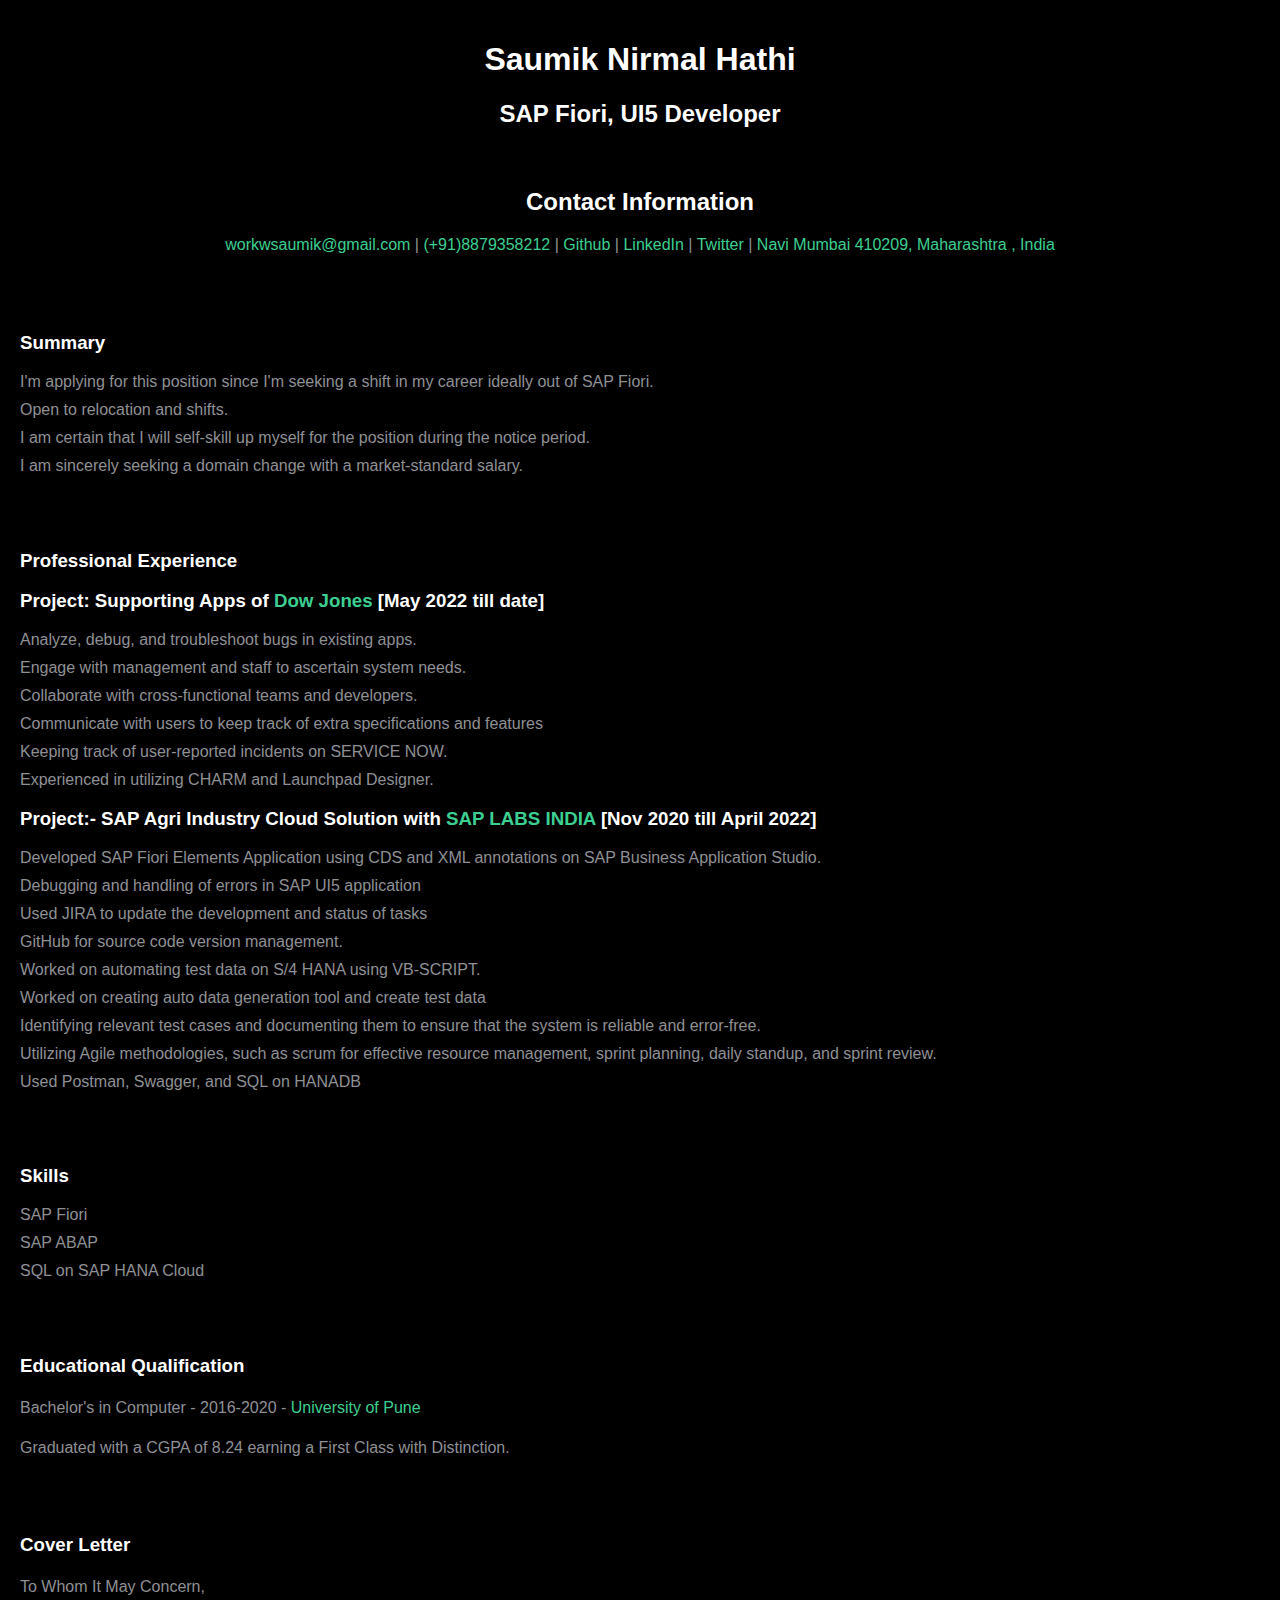
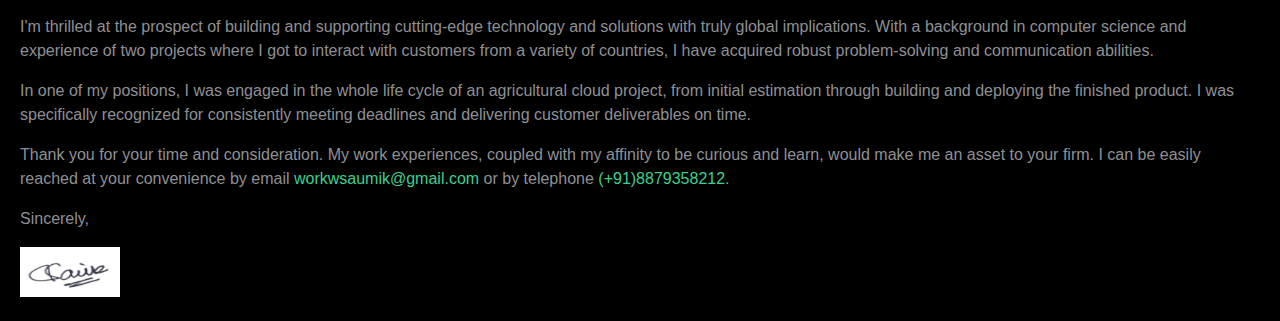
<file: index.html>
<!DOCTYPE html>
<html lang="en">

<head>
    <meta charset="UTF-8" />
    <meta name="viewport" content="width=device-width, initial-scale=1.0" />
    <title>Saumik Nirmal Hathi - SAP Fiori, UI5 Developer</title>
    <link rel="stylesheet" href="style.css">
</head>

<body>
    <header>
        <h1>Saumik Nirmal Hathi</h1>
        <h2>SAP Fiori, UI5 Developer</h2>
        <section>
            <h2>Contact Information</h2>
            <a href="mailto:workwsaumik@gmail.com" target="_blank" rel="noopener noreferrer">workwsaumik@gmail.com</a> |
            <a href="tel:+918879358212" target="_blank" rel="noopener noreferrer">(+91)8879358212</a> |
            <a href="https://github.com/workwithsaumik" target="_blank" rel="noopener noreferrer">Github</a> |
            <a href="https://www.linkedin.com/in/saumik-hathi-02n8152/" target="_blank"
                rel="noopener noreferrer">LinkedIn</a> |
            <a href="https://twitter.com/workwithsaumik" target="_blank" rel="noopener noreferrer">Twitter</a> |
            <a href="https://www.google.com/maps/place/Navi+Mumbai,+Maharashtra,+India/@19.016279,72.8683491,11z/data=!3m1!4b1!4m6!3m5!1s0x3be7b9f0b81f13ad:0x3c12f7681185f869!8m2!3d19.0330488!4d73.0296625!16zL20vMDNqejB6?entry=ttu"
                target="_blank" rel="noopener noreferrer">Navi Mumbai 410209, Maharashtra , India</a>
        </section>
    </header>
    <section>
        <h3>Summary</h3>
        <ul>
            <li>
                I'm applying for this position since I'm seeking a shift in my career
                ideally out of SAP Fiori.
            </li>
            <li>Open to relocation and shifts.</li>
            <li>
                I am certain that I will self-skill up myself for the position during
                the notice period.
            </li>
            <li>
                I am sincerely seeking a domain change with a market-standard salary.
            </li>
        </ul>
    </section>

    <section>
        <h3>Professional Experience</h3>
        <article>
            <h3>
                Project: Supporting Apps of
                <a href="https://www.dowjones.com/" target="_blank" rel="noopener noreferrer">Dow Jones</a> [May 2022
                till date]
            </h3>

            <ul>
                <li>Analyze, debug, and troubleshoot bugs in existing apps.</li>
                <li>Engage with management and staff to ascertain system needs.</li>
                <li>Collaborate with cross-functional teams and developers.</li>
                <li>
                    Communicate with users to keep track of extra specifications and
                    features
                </li>
                <li>Keeping track of user-reported incidents on SERVICE NOW.</li>
                <li>Experienced in utilizing CHARM and Launchpad Designer.</li>
            </ul>
        </article>
        <article>
            <h3>
                Project:- SAP Agri Industry Cloud Solution with
                <a href="https://www.sap.com/india/about/labs-india.html" target="_blank" rel="noopener noreferrer">SAP
                    LABS INDIA</a>
                [Nov 2020 till April 2022]
            </h3>
            <ul>
                <li>
                    Developed SAP Fiori Elements Application using CDS and XML
                    annotations on SAP Business Application Studio.
                </li>
                <li>Debugging and handling of errors in SAP UI5 application</li>
                <li>Used JIRA to update the development and status of tasks</li>
                <li>GitHub for source code version management.</li>
                <li>Worked on automating test data on S/4 HANA using VB-SCRIPT.</li>
                <li>
                    Worked on creating auto data generation tool and create test data
                </li>
                <li>
                    Identifying relevant test cases and documenting them to ensure that
                    the system is reliable and error-free.
                </li>
                <li>
                    Utilizing Agile methodologies, such as scrum for effective resource
                    management, sprint planning, daily standup, and sprint review.
                </li>
                <li>Used Postman, Swagger, and SQL on HANADB</li>
            </ul>
        </article>
    </section>

    <section>
        <h3>Skills</h3>
        <ul>
            <li>SAP Fiori</li>
            <li>SAP ABAP</li>
            <li>SQL on SAP HANA Cloud</li>
        </ul>
    </section>

    <section>
        <h3>Educational Qualification</h3>
        <p>Bachelor's in Computer - 2016-2020 - <a href="http://www.unipune.ac.in/" target="_blank"
                rel="noopener noreferrer">University of Pune</a></p>

        <p>
            Graduated with a CGPA of 8.24 earning a First Class with Distinction.
        </p>
    </section>

    <section>
        <h3>Cover Letter</h3>
        <p>To Whom It May Concern,</p>
        <p>
            I'm thrilled at the prospect of building and supporting cutting-edge
            technology and solutions with truly global implications. With a
            background in computer science and experience of two projects where I
            got to interact with customers from a variety of countries, I have
            acquired robust problem-solving and communication abilities.
        </p>
        <p>
            In one of my positions, I was engaged in the whole life cycle of an
            agricultural cloud project, from initial estimation through building and
            deploying the finished product. I was specifically recognized for
            consistently meeting deadlines and delivering customer deliverables on
            time.
        </p>
        <p>
            Thank you for your time and consideration. My work experiences, coupled
            with my affinity to be curious and learn, would make me an asset to your
            firm. I can be easily reached at your convenience by email
            <a href="mailto:workwsaumik@gmail.com" target="_blank" rel="noopener noreferrer">workwsaumik@gmail.com</a>
            or by telephone <a href="tel:+918879358212" target="_blank" rel="noopener noreferrer">(+91)8879358212</a>.
        </p>
        <p>Sincerely,</p>
        <img src="Signature@saumik.png" alt="Signature" width="100" height="50">
    </section>




</body>

</html>
</file>
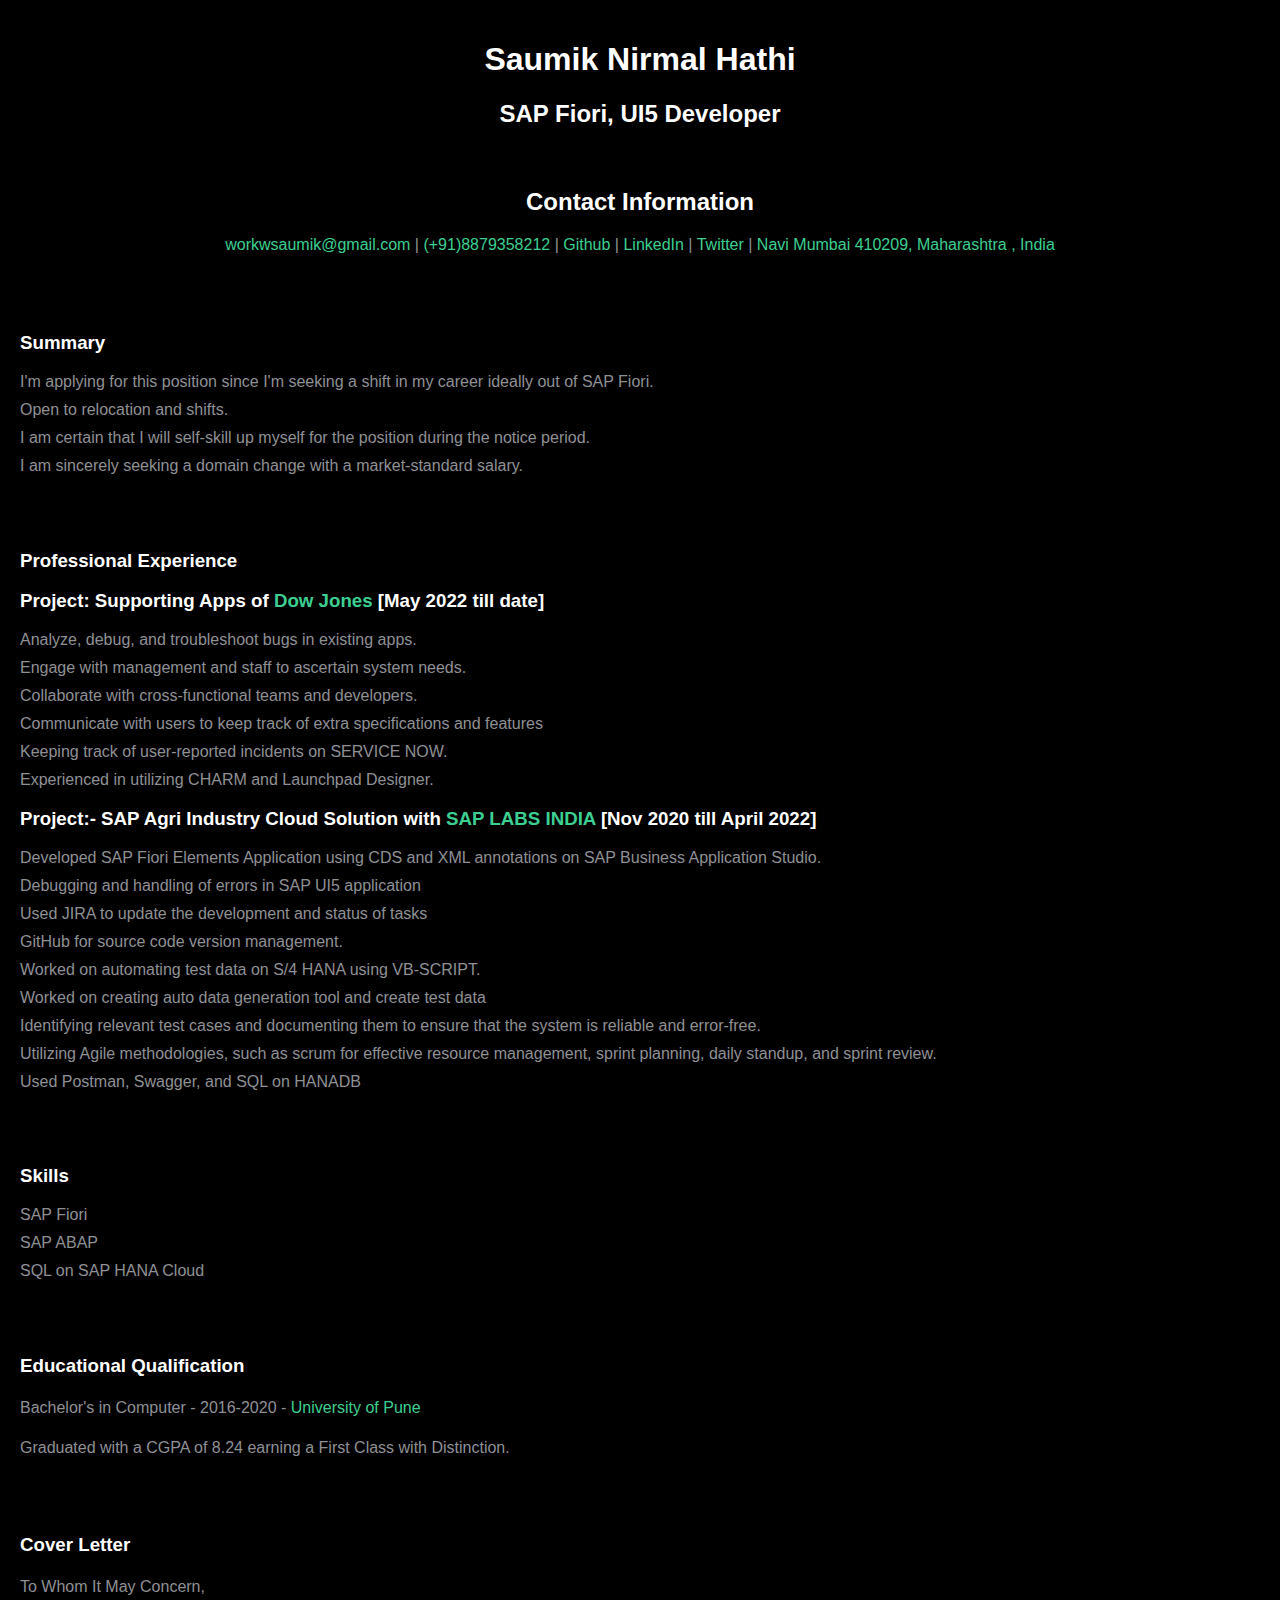
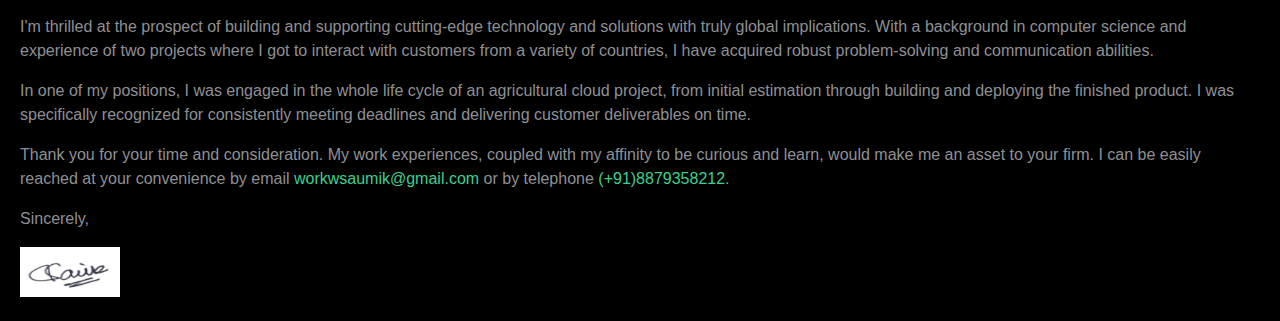
<file: resume.html>
<!DOCTYPE html>
<html lang="en">

<head>
    <meta charset="UTF-8" />
    <meta name="viewport" content="width=device-width, initial-scale=1.0" />
    <title>Saumik Nirmal Hathi - SAP Fiori, UI5 Developer</title>
    <link rel="stylesheet" href="style.css">
</head>

<body>
    <header>
        <h1>Saumik Nirmal Hathi</h1>
        <h2>SAP Fiori, UI5 Developer</h2>
        <section>
            <h2>Contact Information</h2>
            <a href="mailto:workwsaumik@gmail.com" target="_blank" rel="noopener noreferrer">workwsaumik@gmail.com</a> |
            <a href="tel:+918879358212" target="_blank" rel="noopener noreferrer">(+91)8879358212</a> |
            <a href="https://github.com/workwithsaumik" target="_blank" rel="noopener noreferrer">Github</a> |
            <a href="https://www.linkedin.com/in/saumik-hathi-02n8152/" target="_blank"
                rel="noopener noreferrer">LinkedIn</a> |
            <a href="https://twitter.com/workwithsaumik" target="_blank" rel="noopener noreferrer">Twitter</a> |
            <a href="https://www.google.com/maps/place/Navi+Mumbai,+Maharashtra,+India/@19.016279,72.8683491,11z/data=!3m1!4b1!4m6!3m5!1s0x3be7b9f0b81f13ad:0x3c12f7681185f869!8m2!3d19.0330488!4d73.0296625!16zL20vMDNqejB6?entry=ttu"
                target="_blank" rel="noopener noreferrer">Navi Mumbai 410209, Maharashtra , India</a>
        </section>
    </header>
    <section>
        <h3>Summary</h3>
        <ul>
            <li>
                I'm applying for this position since I'm seeking a shift in my career
                ideally out of SAP Fiori.
            </li>
            <li>Open to relocation and shifts.</li>
            <li>
                I am certain that I will self-skill up myself for the position during
                the notice period.
            </li>
            <li>
                I am sincerely seeking a domain change with a market-standard salary.
            </li>
        </ul>
    </section>

    <section>
        <h3>Professional Experience</h3>
        <article>
            <h3>
                Project: Supporting Apps of
                <a href="https://www.dowjones.com/" target="_blank" rel="noopener noreferrer">Dow Jones</a> [May 2022
                till date]
            </h3>

            <ul>
                <li>Analyze, debug, and troubleshoot bugs in existing apps.</li>
                <li>Engage with management and staff to ascertain system needs.</li>
                <li>Collaborate with cross-functional teams and developers.</li>
                <li>
                    Communicate with users to keep track of extra specifications and
                    features
                </li>
                <li>Keeping track of user-reported incidents on SERVICE NOW.</li>
                <li>Experienced in utilizing CHARM and Launchpad Designer.</li>
            </ul>
        </article>
        <article>
            <h3>
                Project:- SAP Agri Industry Cloud Solution with
                <a href="https://www.sap.com/india/about/labs-india.html" target="_blank" rel="noopener noreferrer">SAP
                    LABS INDIA</a>
                [Nov 2020 till April 2022]
            </h3>
            <ul>
                <li>
                    Developed SAP Fiori Elements Application using CDS and XML
                    annotations on SAP Business Application Studio.
                </li>
                <li>Debugging and handling of errors in SAP UI5 application</li>
                <li>Used JIRA to update the development and status of tasks</li>
                <li>GitHub for source code version management.</li>
                <li>Worked on automating test data on S/4 HANA using VB-SCRIPT.</li>
                <li>
                    Worked on creating auto data generation tool and create test data
                </li>
                <li>
                    Identifying relevant test cases and documenting them to ensure that
                    the system is reliable and error-free.
                </li>
                <li>
                    Utilizing Agile methodologies, such as scrum for effective resource
                    management, sprint planning, daily standup, and sprint review.
                </li>
                <li>Used Postman, Swagger, and SQL on HANADB</li>
            </ul>
        </article>
    </section>

    <section>
        <h3>Skills</h3>
        <ul>
            <li>SAP Fiori</li>
            <li>SAP ABAP</li>
            <li>SQL on SAP HANA Cloud</li>
        </ul>
    </section>

    <section>
        <h3>Educational Qualification</h3>
        <p>Bachelor's in Computer - 2016-2020 - <a href="http://www.unipune.ac.in/" target="_blank"
                rel="noopener noreferrer">University of Pune</a></p>

        <p>
            Graduated with a CGPA of 8.24 earning a First Class with Distinction.
        </p>
    </section>

    <section>
        <h3>Cover Letter</h3>
        <p>To Whom It May Concern,</p>
        <p>
            I'm thrilled at the prospect of building and supporting cutting-edge
            technology and solutions with truly global implications. With a
            background in computer science and experience of two projects where I
            got to interact with customers from a variety of countries, I have
            acquired robust problem-solving and communication abilities.
        </p>
        <p>
            In one of my positions, I was engaged in the whole life cycle of an
            agricultural cloud project, from initial estimation through building and
            deploying the finished product. I was specifically recognized for
            consistently meeting deadlines and delivering customer deliverables on
            time.
        </p>
        <p>
            Thank you for your time and consideration. My work experiences, coupled
            with my affinity to be curious and learn, would make me an asset to your
            firm. I can be easily reached at your convenience by email
            <a href="mailto:workwsaumik@gmail.com" target="_blank" rel="noopener noreferrer">workwsaumik@gmail.com</a>
            or by telephone <a href="tel:+918879358212" target="_blank" rel="noopener noreferrer">(+91)8879358212</a>.
        </p>
        <p>Sincerely,</p>
        <img src="Signature@saumik.png" alt="Signature" width="100" height="50">
    </section>




</body>

</html>
</file>
<file: style.css>
/* styles.css */
body {
    font-family: 'Helvetica', sans-serif;
    margin: 0;
    padding: 0;
    background-color: #000000; /* Background color set to black */
    color: #8f9094; /* Default text color set to white */
}

header {
    background-color: #000000; /* Header background color */
    text-align: center;
    padding: 20px;
}

h1, h2, h3 {
    color: #ffffff; /* Titles (h1, h2, h3) text color */
    font-weight: bold; /* Titles (h1, h2, h3) font weight set to bold */
}

section {
    padding: 20px;
}

ul {
    list-style: none;
    padding: 0;
}

li {
    margin-bottom: 10px;
}

a {
    color: #3ccf91; /* Link color */
    text-decoration: none;
}

a:hover {
    text-decoration: underline;
}

p {
    font-size: 16px;
    line-height: 1.5;
    color: #8f9094; /* Set text color to white */
}
</file>
